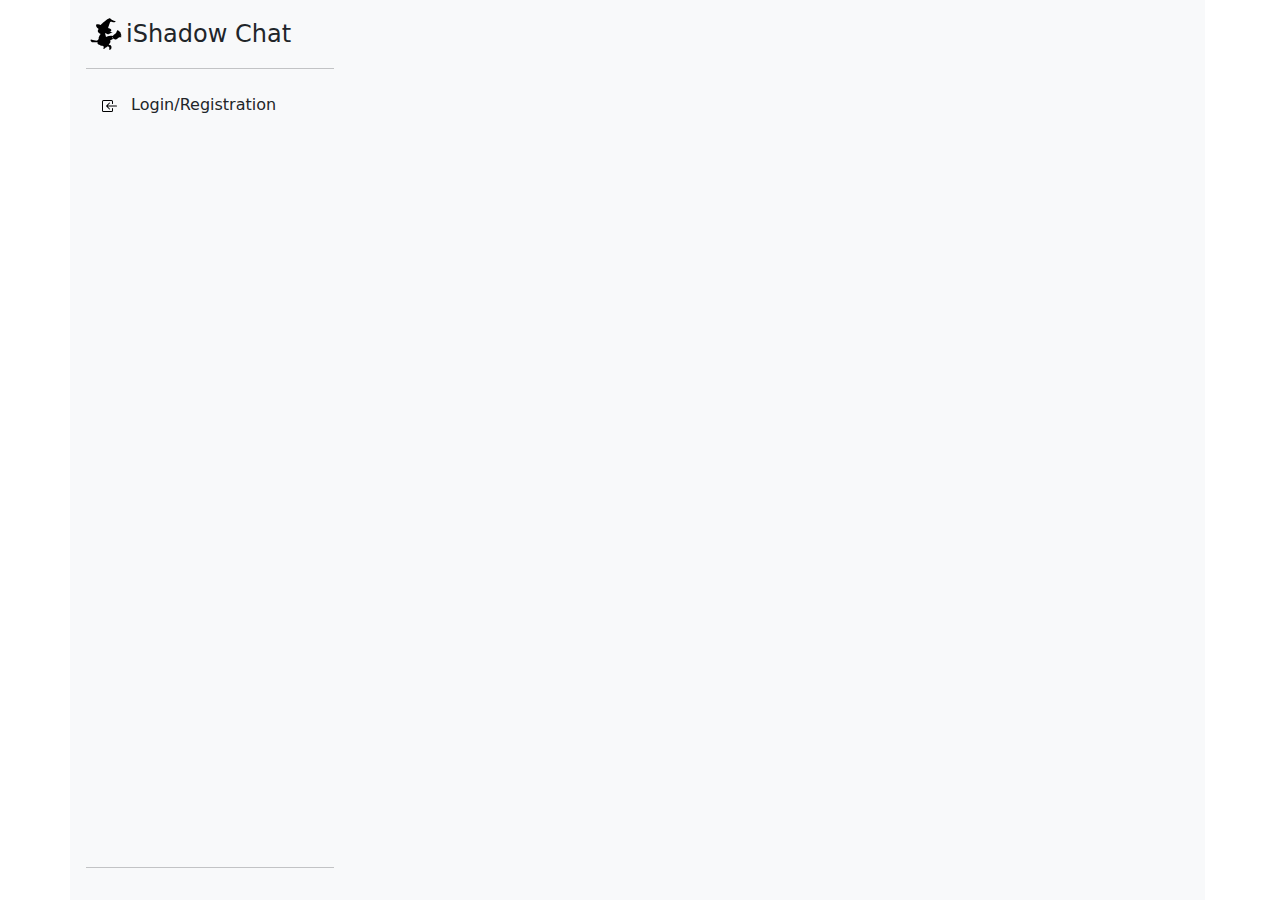
<file: index.html>
<!DOCTYPE html>
<html lang="en">
<head>
    <meta charset="UTF-8">
    <meta name="viewport" content="width=device-width, initial-scale=1">
    <meta name="description" content="">
    <title>Chat</title>
    <link rel="stylesheet" href="./css/bootstrap.css">
<!--    <link rel="canonical" href="https://getbootstrap.com/docs/5.1/examples/sidebars/">-->

</head>
<body>
  <div class="container overflow-hidden">
    <div class="row">
      <div class="col-3 d-flex flex-column flex-shrink-0 p-3 bg-light" id="sidebar" style="width: 280px; height: 100vh">
        <a href="index.html" class="d-flex align-items-center mb-3 mb-md-0 me-md-auto link-dark text-decoration-none">
          <img src="./img/cartoon-witch.svg" width="40" height="32">
          <span class="fs-4">iShadow Chat</span>
        </a>
        <hr>
        <ul class="nav nav-pills flex-column mb-auto">
          <li>
            <a href="./html/login.html" class="nav-link link-dark btn-login">
              <img class="bi me-2" src="./img/box-arrow-in-left.svg" width="16" height="16">
              Login/Registration
            </a>
          </li>
          <li>
            <a href="./html/profile.html" class="nav-link link-dark btn-profile">
              <img class="bi me-2" src="./img/person-square.svg" width="16" height="16">

            </a>
          </li>
          <li>
            <a href="./html/chats.html" class="nav-link link-dark btn-rooms">
              <img class="bi me-2" src="./img/grid.svg" width="16" height="16">
              Rooms
            </a>
          </li>
          <li>
            <a href="./html/users.html" class="nav-link link-dark btn-users">
              <img class="bi me-2" src="./img/person-circle.svg" width="16" height="16">
              Users
            </a>
          </li>
          <li>
            <a href="#Logout" class="nav-link link-dark btn-logout">
              <img class="bi me-2" src="./img/box-arrow-right.svg" width="16" height="16">
              Logout
            </a>
          </li>
        </ul>
        <hr>
      </div>
      <div class="col-md-9 d-flex flex-column flex-shrink-0 p-3 bg-light" id="body-chats" style="height: 100vh"></div>
    </div>
  </div>
  <script src="./js/bootstrap.bundle.js"></script>
  <script src="./js/sidebars.js"></script>
</body>
</html>
</file>
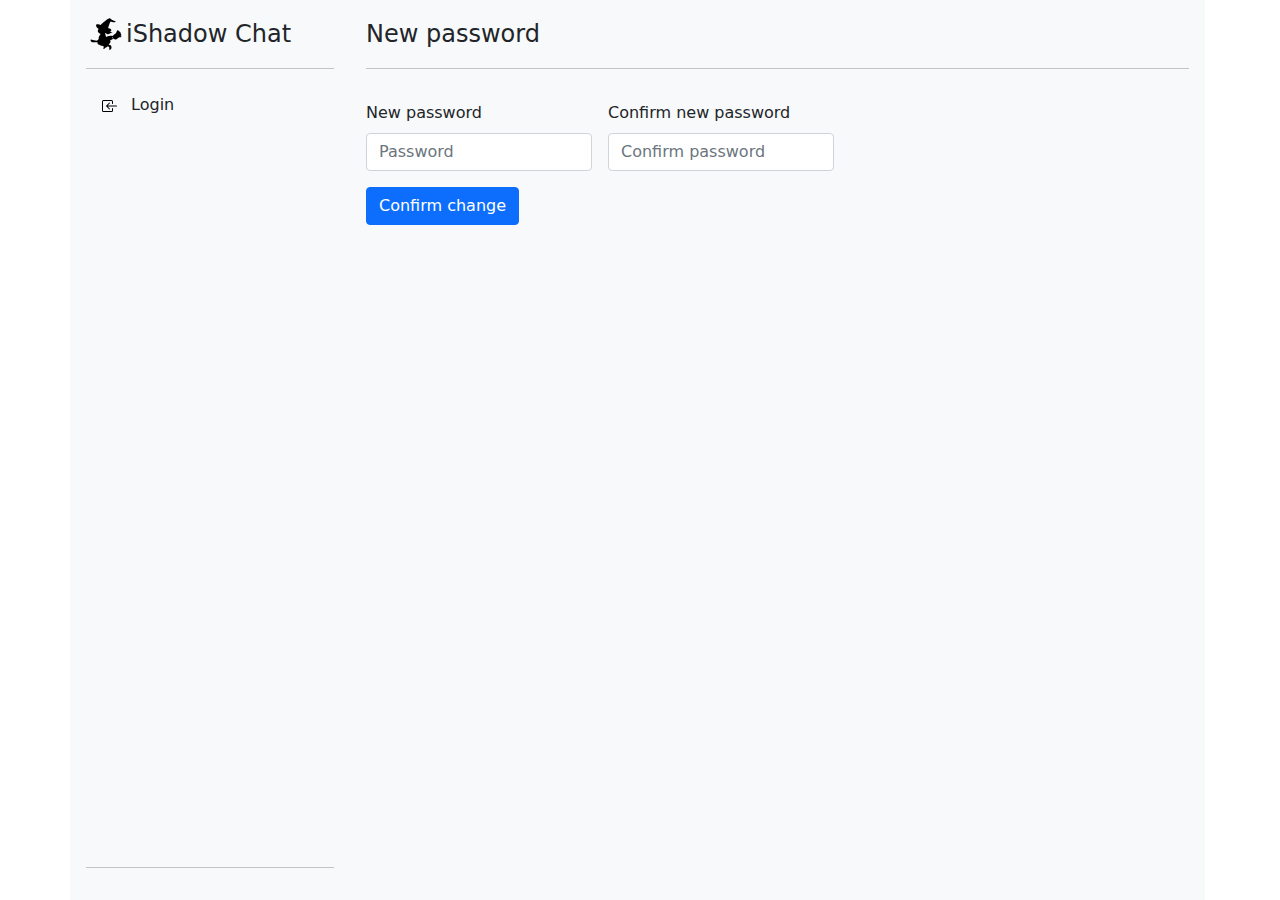
<file: html/change-password.html>
<!DOCTYPE html>
<html lang="en">
<head>
    <meta charset="UTF-8">
    <meta name="viewport" content="width=device-width, initial-scale=1">
    <meta name="description" content="">
    <title>Chat</title>
    <link rel="stylesheet" href="../css/bootstrap.css">
</head>
<body>
<div class="container">
    <div class="row">
        <div class="col-3 d-flex flex-column flex-shrink-0 p-3 bg-light" id="sidebar" style="width: 280px; height: 100vh">
            <a href="../index.html" class="d-flex align-items-center mb-3 mb-md-0 me-md-auto link-dark text-decoration-none">
                <img src="../img/cartoon-witch.svg" width="40" height="32">
                <span class="fs-4">iShadow Chat</span>
            </a>
            <hr>
            <ul class="nav nav-pills flex-column mb-auto">
                <li>
                    <a href="./login.html" class="nav-link link-dark btn-login">
                        <img class="bi me-2" src="../img/box-arrow-in-left.svg" width="16" height="16">
                        Login
                    </a>
                </li>
                <li>
                    <a href="./profile.html" class="nav-link link-dark btn-profile">
                        <img class="bi me-2" src="../img/person-square.svg" width="16" height="16">

                    </a>
                </li>
                <li>
                    <a href="./chats.html" class="nav-link link-dark btn-rooms">
                        <img class="bi me-2" src="../img/grid.svg" width="16" height="16">
                        Rooms
                    </a>
                </li>
                <li>
                    <a href="./users.html" class="nav-link link-dark btn-users">
                        <img class="bi me-2" src="../img/person-circle.svg" width="16" height="16">
                        Users
                    </a>
                </li>
                <li>
                    <a href="../index.html" class="nav-link link-dark btn-logout">
                        <img class="bi me-2" src="../img/box-arrow-right.svg" width="16" height="16">
                        Logout
                    </a>
                </li>
            </ul>
            <hr>
        </div>
        <div class="col-md-9 d-flex flex-column flex-shrink-0 p-3 bg-light" id="body-chats" style="height: 100vh">
            <span class="fs-4 align-items-center link-dark text-decoration-none">New password</span>
            <hr>
            <form class="row g-3">
                <div class="row g-3">
                    <div class="col-auto">
                        <label for="changePassword1Input" class="form-label">New password</label>
                        <input type="password" class="form-control" id="changePassword1Input" placeholder="Password">
                    </div>
                    <div class="col-auto">
                        <label for="changePassword2Input" class="form-label">Confirm new password</label>
                        <input type="password" class="form-control" id="changePassword2Input" placeholder="Confirm password">
                    </div>
                </div>
                <div class="mb-3">
                    <button type="button" class="btn btn-primary mb-3" id="btn-change-pass">Confirm change</button>
                </div>
            </form>
            <span class="text-danger text-decoration-none registration-errors"></span>
        </div>
    </div>
</div>
<script src="../js/bootstrap.bundle.js"></script>
<script src="../js/sidebars.js"></script>
<script src="../js/change-password.js"></script>
</body>
</html>
</file>
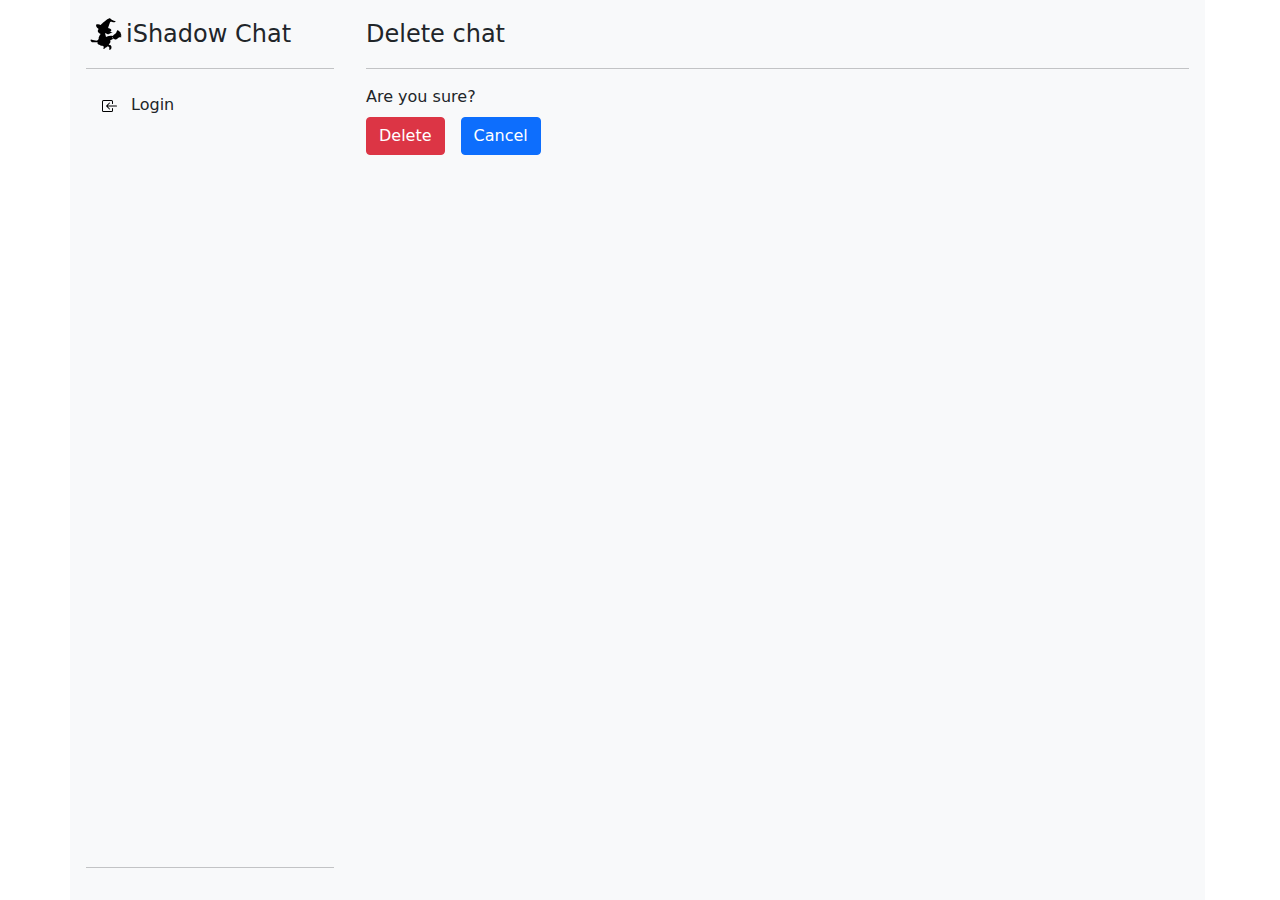
<file: html/chat-delete.html>
<!DOCTYPE html>
<html lang="en">
<head>
    <meta charset="UTF-8">
    <meta name="viewport" content="width=device-width, initial-scale=1">
    <meta name="description" content="">
    <title>Chat</title>
    <link rel="stylesheet" href="../css/bootstrap.css">
</head>
<body>
<div class="container">
    <div class="row">
        <div class="col-3 d-flex flex-column flex-shrink-0 p-3 bg-light" id="sidebar" style="width: 280px; height: 100vh">
            <a href="../index.html" class="d-flex align-items-center mb-3 mb-md-0 me-md-auto link-dark text-decoration-none">
                <img src="../img/cartoon-witch.svg" width="40" height="32">
                <span class="fs-4">iShadow Chat</span>
            </a>
            <hr>
            <ul class="nav nav-pills flex-column mb-auto">
                <li>
                    <a href="./login.html" class="nav-link link-dark btn-login">
                        <img class="bi me-2" src="../img/box-arrow-in-left.svg" width="16" height="16">
                        Login
                    </a>
                </li>
                <li>
                    <a href="./profile.html" class="nav-link link-dark btn-profile">
                        <img class="bi me-2" src="../img/person-square.svg" width="16" height="16">

                    </a>
                </li>
                <li>
                    <a href="./chats.html" class="nav-link link-dark btn-rooms">
                        <img class="bi me-2" src="../img/grid.svg" width="16" height="16">
                        Rooms
                    </a>
                </li>
                <li>
                    <a href="./users.html" class="nav-link link-dark btn-users">
                        <img class="bi me-2" src="../img/person-circle.svg" width="16" height="16">
                        Users
                    </a>
                </li>
                <li>
                    <a href="../index.html" class="nav-link link-dark btn-logout">
                        <img class="bi me-2" src="../img/box-arrow-right.svg" width="16" height="16">
                        Logout
                    </a>
                </li>
            </ul>
            <hr>
        </div>
        <div class="col-md-9 d-flex flex-column flex-shrink-0 p-3 bg-light" id="body-chats" style="height: 100vh">
            <span class="fs-4 align-items-center link-dark text-decoration-none">Delete chat</span>
            <hr>
            <div class="row g-3">
                <span class="align-items-center link-dark text-decoration-none">Are you sure?</span>
                <br>
                <br>
            </div>
            <div class="row g-3">
                <div class="col-auto">
                    <button type="button" class="btn btn-danger mb-3 btn-chat-delete">Delete</button>
                </div>
                <div class="col-auto">
                    <a href="./chats.html" class="btn btn-primary mb-3">Cancel</a>
                </div>
            </div>
            <span class="text-danger text-decoration-none update-errors"></span>
            <span class="text-success text-decoration-none update-done"></span>
        </div>
    </div>
</div>
<script src="../js/bootstrap.bundle.js"></script>
<script src="../js/sidebars.js"></script>
<script src="../js/chat-delete.js"></script>
</body>
</html>
</file>
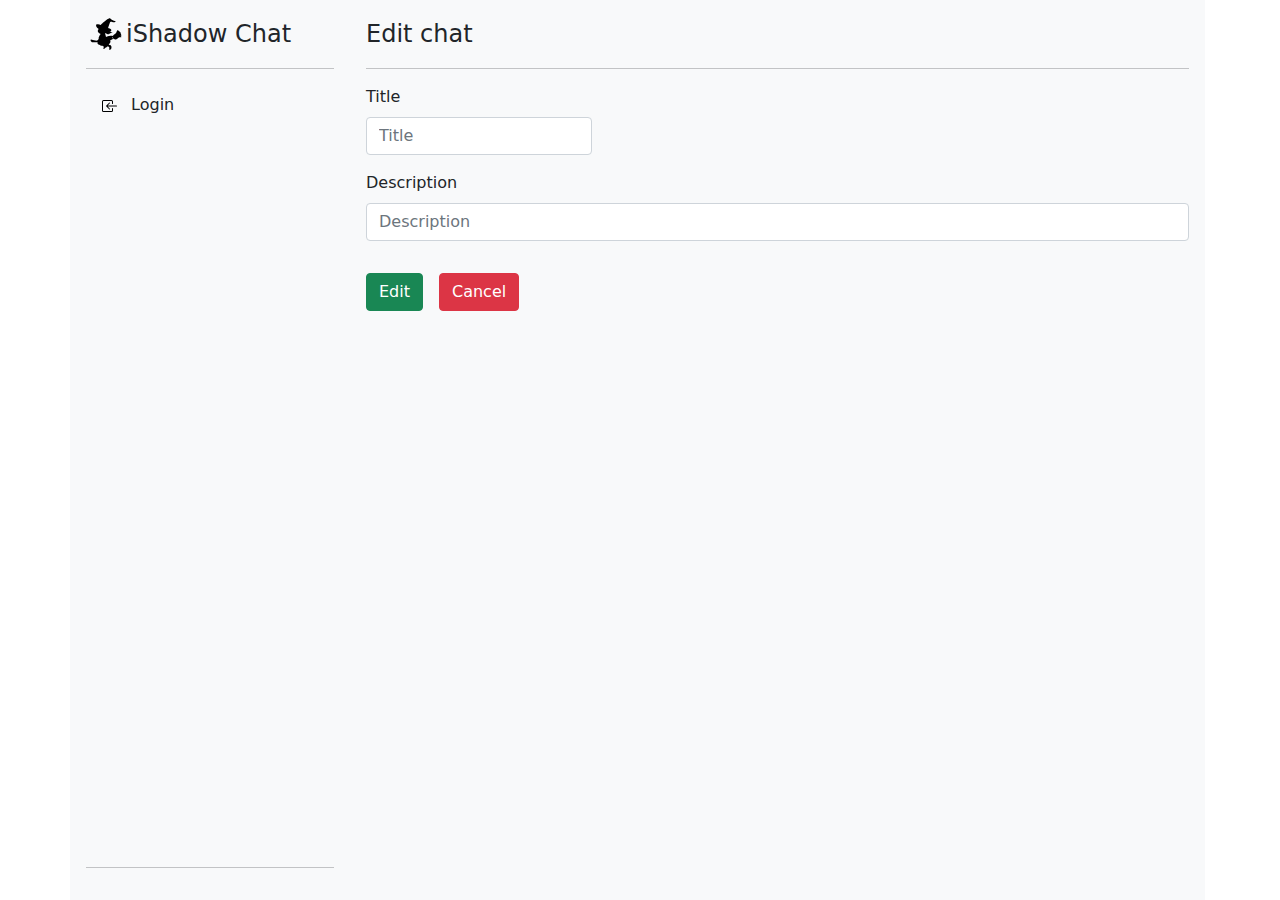
<file: html/chat-edit.html>
<!DOCTYPE html>
<html lang="en">
<head>
    <meta charset="UTF-8">
    <meta name="viewport" content="width=device-width, initial-scale=1">
    <meta name="description" content="">
    <title>Chat</title>
    <link rel="stylesheet" href="../css/bootstrap.css">
</head>
<body>
<div class="container">
    <div class="row">
        <div class="col-3 d-flex flex-column flex-shrink-0 p-3 bg-light" id="sidebar" style="width: 280px; height: 100vh">
            <a href="../index.html" class="d-flex align-items-center mb-3 mb-md-0 me-md-auto link-dark text-decoration-none">
                <img src="../img/cartoon-witch.svg" width="40" height="32">
                <span class="fs-4">iShadow Chat</span>
            </a>
            <hr>
            <ul class="nav nav-pills flex-column mb-auto">
                <li>
                    <a href="./login.html" class="nav-link link-dark btn-login">
                        <img class="bi me-2" src="../img/box-arrow-in-left.svg" width="16" height="16">
                        Login
                    </a>
                </li>
                <li>
                    <a href="./profile.html" class="nav-link link-dark btn-profile">
                        <img class="bi me-2" src="../img/person-square.svg" width="16" height="16">

                    </a>
                </li>
                <li>
                    <a href="./chats.html" class="nav-link link-dark btn-rooms">
                        <img class="bi me-2" src="../img/grid.svg" width="16" height="16">
                        Rooms
                    </a>
                </li>
                <li>
                    <a href="./users.html" class="nav-link link-dark btn-users">
                        <img class="bi me-2" src="../img/person-circle.svg" width="16" height="16">
                        Users
                    </a>
                </li>
                <li>
                    <a href="../index.html" class="nav-link link-dark btn-logout">
                        <img class="bi me-2" src="../img/box-arrow-right.svg" width="16" height="16">
                        Logout
                    </a>
                </li>
            </ul>
            <hr>
        </div>
        <div class="col-md-9 d-flex flex-column flex-shrink-0 p-3 bg-light" id="body-chats" style="height: 100vh">
            <span class="fs-4 align-items-center link-dark text-decoration-none">Edit chat</span>
            <hr>
            <form class="row g-3">
                <div class="col-auto">
                    <label for="titleEditInput" class="form-label">Title</label>
                    <input type="text" class="form-control" id="titleEditInput" placeholder="Title">
                </div>
                <div class="mb-3">
                    <label for="descriptionEditInput" class="form-label">Description</label>
                    <input type="text" class="form-control" id="descriptionEditInput" placeholder="Description">
                </div>
                <div class="col-auto">
                    <button type="button" class="btn btn-success mb-3 btn-chat-edit">Edit</button>
                </div>
                <div class="col-auto">
                    <a href="./chats.html" class="btn btn-danger mb-3">Cancel</a>
                </div>
            </form>
            <span class="text-danger text-decoration-none update-errors"></span>
            <span class="text-success text-decoration-none update-done"></span>
        </div>
    </div>
</div>
<script src="../js/bootstrap.bundle.js"></script>
<script src="../js/sidebars.js"></script>
<script src="../js/chat-edit.js"></script>
</body>
</html>
</file>
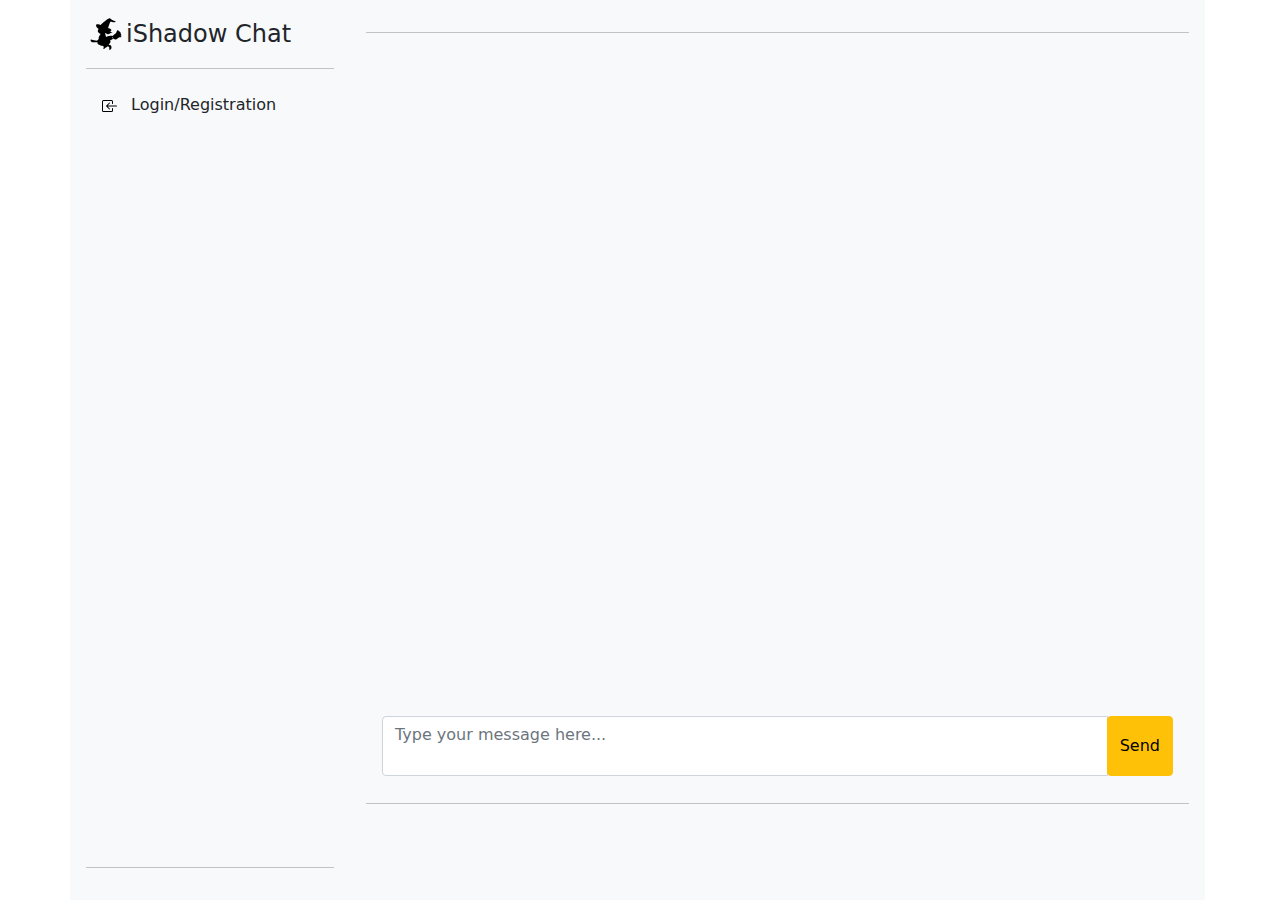
<file: html/chat.html>
<!DOCTYPE html>
<html lang="en">
<head>
    <meta charset="UTF-8">
    <meta name="viewport" content="width=device-width, initial-scale=1">
    <meta name="description" content="">
    <title>Chat</title>
    <link rel="stylesheet" href="../css/bootstrap.css">
    <link rel="stylesheet" href="../css/rooms-new.css">
    <!--    <link rel="canonical" href="https://getbootstrap.com/docs/5.1/examples/sidebars/">-->

</head>
<body>
<div class="container overflow-hidden">
    <div class="row">
        <div class="col-3 d-flex flex-column flex-shrink-0 p-3 bg-light" id="sidebar" style="width: 280px; height: 100vh">
            <a href="../index.html" class="d-flex align-items-center mb-3 mb-md-0 me-md-auto link-dark text-decoration-none">
                <img src="../img/cartoon-witch.svg" width="40" height="32">
                <span class="fs-4">iShadow Chat</span>
            </a>
            <hr>
            <ul class="nav nav-pills flex-column mb-auto">
                <li>
                    <a href="./login.html" class="nav-link link-dark btn-login">
                        <img class="bi me-2" src="../img/box-arrow-in-left.svg" width="16" height="16">
                        Login/Registration
                    </a>
                </li>
                <li>
                    <a href="./profile.html" class="nav-link link-dark btn-profile">
                        <img class="bi me-2" src="../img/person-square.svg" width="16" height="16">

                    </a>
                </li>
                <li>
                    <a href="./chats.html" class="nav-link link-dark btn-rooms">
                        <img class="bi me-2" src="../img/grid.svg" width="16" height="16">
                        Rooms
                    </a>
                </li>
                <li>
                    <a href="./users.html" class="nav-link link-dark btn-users">
                        <img class="bi me-2" src="../img/person-circle.svg" width="16" height="16">
                        Users
                    </a>
                </li>
                <li>
                    <a href="../index.html" class="nav-link link-dark btn-logout">
                        <img class="bi me-2" src="../img/box-arrow-right.svg" width="16" height="16">
                        Logout
                    </a>
                </li>
            </ul>
            <hr>
        </div>
        <div class="col-md-9 d-flex flex-column flex-shrink-0 p-3 bg-light" id="body-chats" style="height: 100vh">
            <span class="fs-4 align-items-center link-dark text-decoration-none" id="titleChatRoom"></span>
            <hr>
            <div class="chat-container" style="height:85%">
                <ul class="chat-box chatContainerScroll" id="chat-log" style="height:90%">
                </ul>
                <div class="box-footer">
                    <form action="#" method="post">
                        <div class="input-group">
<!--                            <input type="text" name="message" placeholder="Type Message ..." class="form-control" id="chat-message-input">-->
                            <textarea class="form-control" rows="3" placeholder="Type your message here..." id="chat-message-input"></textarea>
                            <span class="input-group-btn">
                                <button type="button" class="btn btn-warning btn-flat" id="chat-message-submit">Send</button>
                            </span>
                        </div>
                    </form>
                </div>
            </div>
            <hr>
        </div>
    </div>
</div>
<script src="../js/bootstrap.bundle.js"></script>
<script src="../js/sidebars.js"></script>
<script src="../js/chat.js"></script>
<script src="../js/room.js"></script>
</body>
</html>
</file>
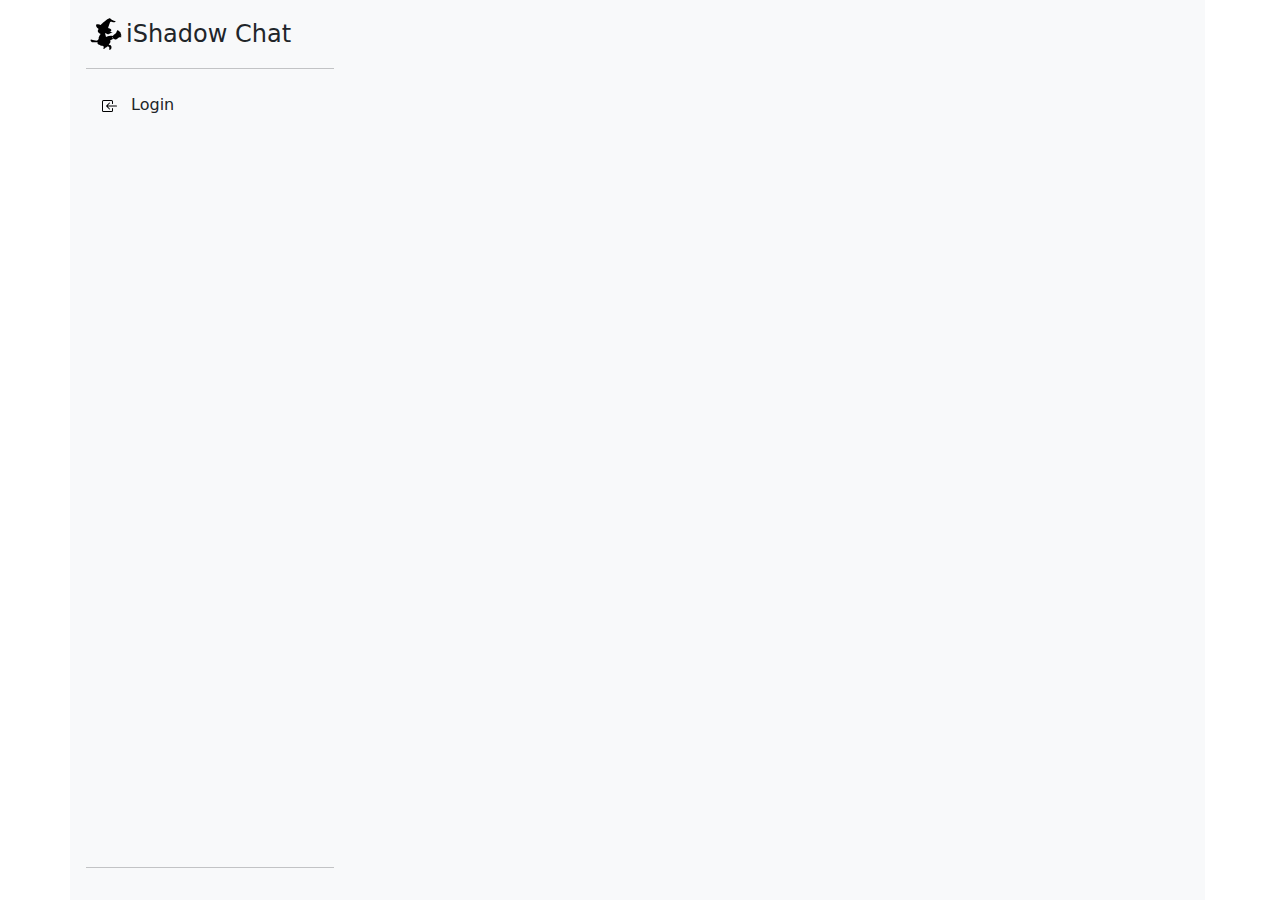
<file: html/chats.html>
<!DOCTYPE html>
<html lang="en">
<head>
    <meta charset="UTF-8">
    <meta name="viewport" content="width=device-width, initial-scale=1">
    <meta name="description" content="">
    <title>Chat</title>
    <link rel="stylesheet" href="../css/bootstrap.css">
</head>
<body>
<div class="container">
    <div class="row">
        <div class="col-3 d-flex flex-column flex-shrink-0 p-3 bg-light" id="sidebar" style="width: 280px; height: 100vh">
            <a href="../index.html" class="d-flex align-items-center mb-3 mb-md-0 me-md-auto link-dark text-decoration-none">
                <img src="../img/cartoon-witch.svg" width="40" height="32">
                <span class="fs-4">iShadow Chat</span>
            </a>
            <hr>
            <ul class="nav nav-pills flex-column mb-auto">
                <li>
                    <a href="./login.html" class="nav-link link-dark btn-login">
                        <img class="bi me-2" src="../img/box-arrow-in-left.svg" width="16" height="16">
                        Login
                    </a>
                </li>
                <li>
                    <a href="./profile.html" class="nav-link link-dark btn-profile">
                        <img class="bi me-2" src="../img/person-square.svg" width="16" height="16">

                    </a>
                </li>
                <li>
                    <a href="./chats.html" class="nav-link link-dark btn-rooms">
                        <img class="bi me-2" src="../img/grid.svg" width="16" height="16">
                        Rooms
                    </a>
                </li>
                <li>
                    <a href="./users.html" class="nav-link link-dark btn-users">
                        <img class="bi me-2" src="../img/person-circle.svg" width="16" height="16">
                        Users
                    </a>
                </li>
                <li>
                    <a href="../index.html" class="nav-link link-dark btn-logout">
                        <img class="bi me-2" src="../img/box-arrow-right.svg" width="16" height="16">
                        Logout
                    </a>
                </li>
            </ul>
            <hr>
        </div>
        <div class="col-md-9 d-flex flex-column flex-shrink-0 p-3 bg-light" id="body-chats" style="height: 100vh;">
        </div>
    </div>
</div>
<script src="../js/bootstrap.bundle.js"></script>
<script src="../js/sidebars.js"></script>
<script src="../js/chats.js"></script>
</body>
</html>
</file>
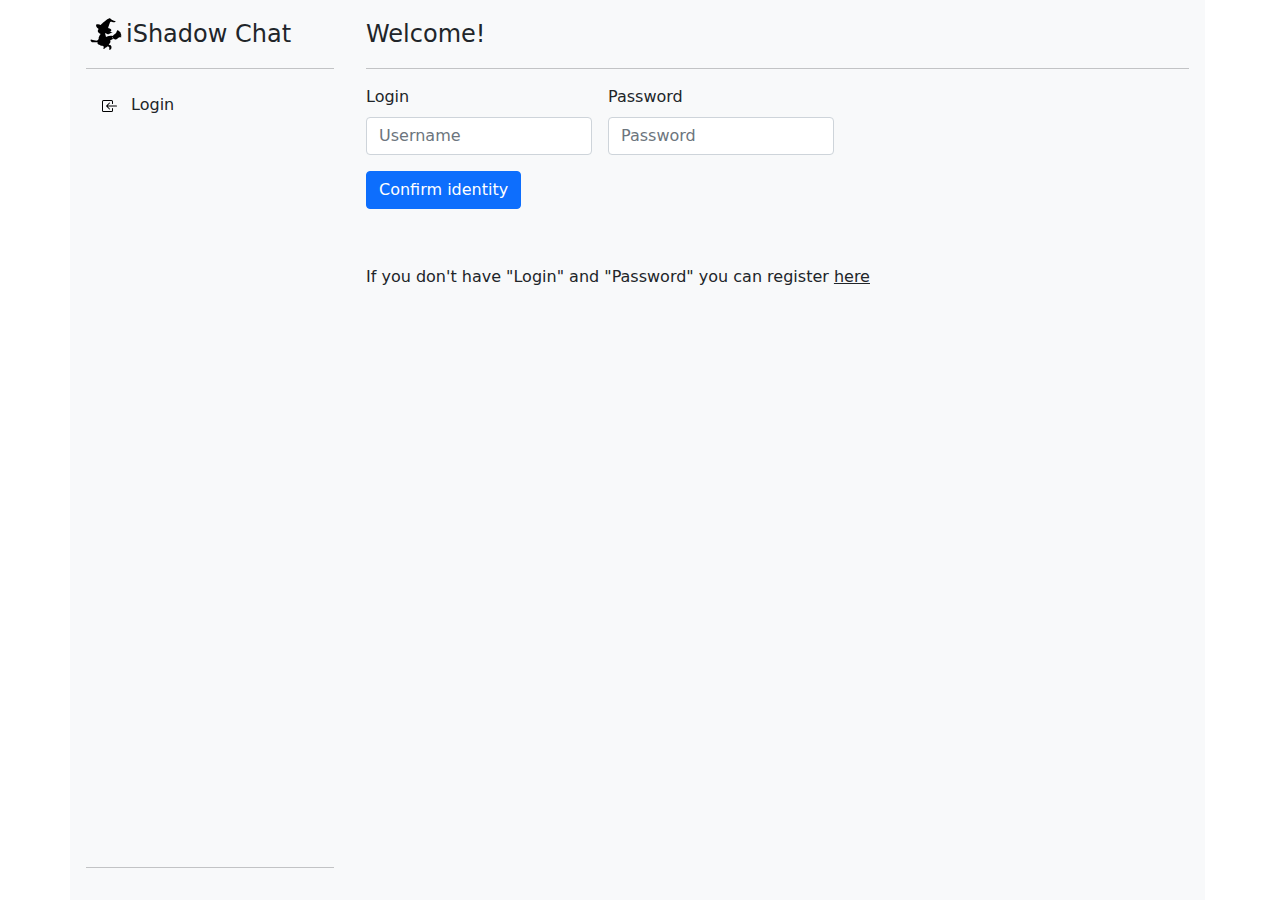
<file: html/login.html>
<!DOCTYPE html>
<html lang="en">
<head>
    <meta charset="UTF-8">
    <meta name="viewport" content="width=device-width, initial-scale=1">
    <meta name="description" content="">
    <title>Chat</title>
    <link rel="stylesheet" href="../css/bootstrap.css">
</head>
<body>
<div class="container">
    <div class="row">
        <div class="col-3 d-flex flex-column flex-shrink-0 p-3 bg-light" id="sidebar" style="width: 280px; height: 100vh">
            <a href="../index.html" class="d-flex align-items-center mb-3 mb-md-0 me-md-auto link-dark text-decoration-none">
                <img src="../img/cartoon-witch.svg" width="40" height="32">
                <span class="fs-4">iShadow Chat</span>
            </a>
            <hr>
            <ul class="nav nav-pills flex-column mb-auto">
                <li>
                    <a href="#Login" class="nav-link link-dark btn-login">
                        <img class="bi me-2" src="../img/box-arrow-in-left.svg" width="16" height="16">
                        Login
                    </a>
                </li>
                <li>
                    <a href="./profile.html" class="nav-link link-dark btn-profile">
                        <img class="bi me-2" src="../img/person-square.svg" width="16" height="16">

                    </a>
                </li>
                <li>
                    <a href="./chats.html" class="nav-link link-dark btn-rooms">
                        <img class="bi me-2" src="../img/grid.svg" width="16" height="16">
                        Rooms
                    </a>
                </li>
                <li>
                    <a href="./users.html" class="nav-link link-dark btn-users">
                        <img class="bi me-2" src="../img/person-circle.svg" width="16" height="16">
                        Users
                    </a>
                </li>
                <li>
                    <a href="../index.html" class="nav-link link-dark btn-logout">
                        <img class="bi me-2" src="../img/box-arrow-right.svg" width="16" height="16">
                        Logout
                    </a>
                </li>
            </ul>
            <hr>
        </div>
        <div class="col-md-9 d-flex flex-column flex-shrink-0 p-3 bg-light" id="body-chats" style="height: 100vh">
            <span class="fs-4 align-items-center link-dark text-decoration-none">Welcome!</span>
            <hr>
            <form class="row g-3">
                <div class="col-auto">
                    <label for="loginLoginInput" class="form-label">Login</label>
                    <input type="text" class="form-control" id="loginLoginInput" placeholder="Username">
                </div>
                <div class="col-auto">
                    <label for="loginPasswordInput" class="form-label">Password</label>
                    <input type="password" class="form-control" id="loginPasswordInput" placeholder="Password">
                </div>
                <div class="mb-3">
                    <button type="button" class="btn btn-primary mb-3" id="submit-login">Confirm identity</button>
                </div>
            </form>
            <span class="text-danger text-decoration-none login-errors"></span>
            <br>
            <div>If you don't have "Login" and "Password" you can register <a href="./registration.html" class="link-dark btn-register">here</a></div>
        </div>
    </div>
</div>
<script src="../js/bootstrap.bundle.js"></script>
<script src="../js/sidebars.js"></script>
<script src="../js/login.js"></script>
</body>
</html>
</file>
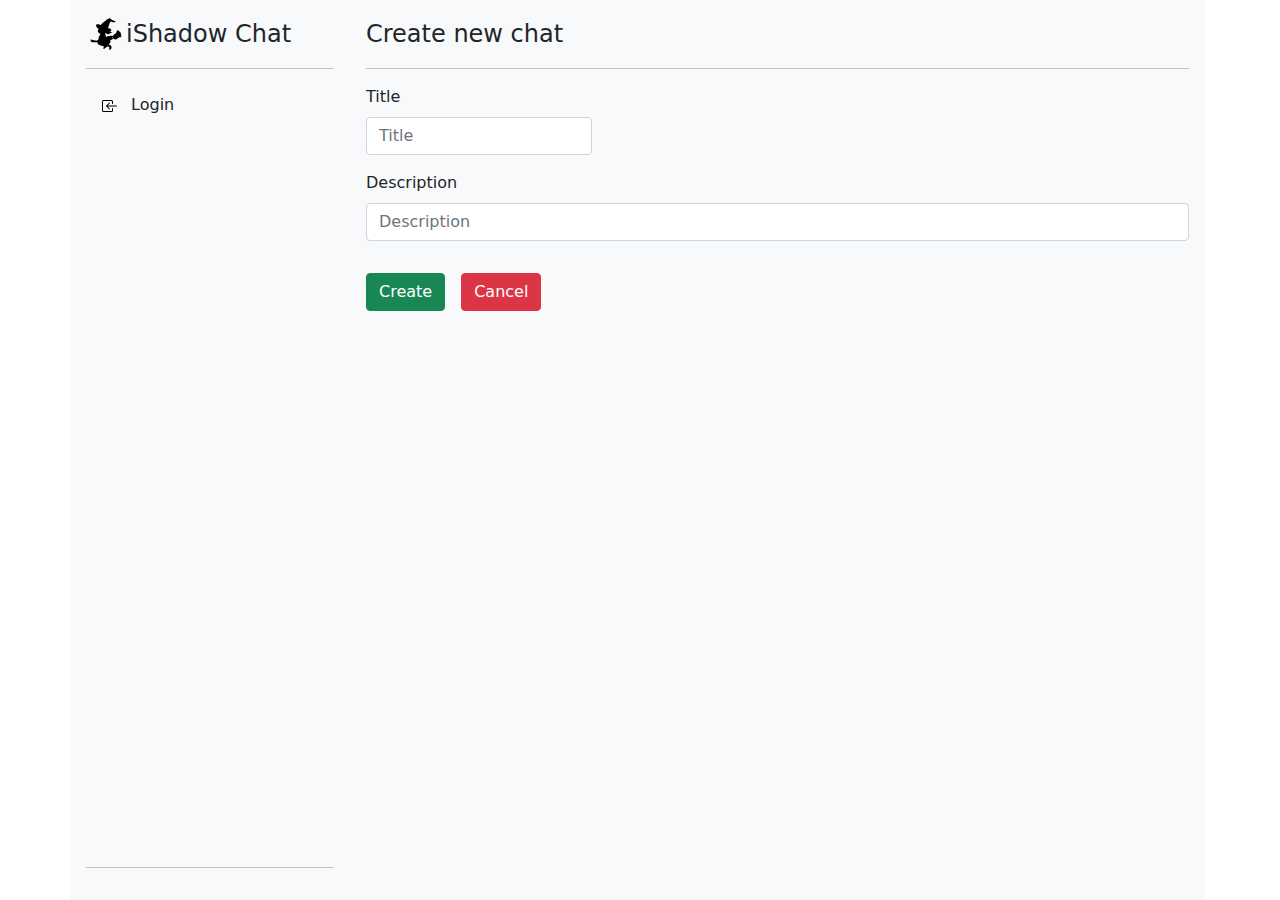
<file: html/new-chat.html>
<!DOCTYPE html>
<html lang="en">
<head>
    <meta charset="UTF-8">
    <meta name="viewport" content="width=device-width, initial-scale=1">
    <meta name="description" content="">
    <title>Chat</title>
    <link rel="stylesheet" href="../css/bootstrap.css">
</head>
<body>
<div class="container">
    <div class="row">
        <div class="col-3 d-flex flex-column flex-shrink-0 p-3 bg-light" id="sidebar" style="width: 280px; height: 100vh">
            <a href="../index.html" class="d-flex align-items-center mb-3 mb-md-0 me-md-auto link-dark text-decoration-none">
                <img src="../img/cartoon-witch.svg" width="40" height="32">
                <span class="fs-4">iShadow Chat</span>
            </a>
            <hr>
            <ul class="nav nav-pills flex-column mb-auto">
                <li>
                    <a href="./login.html" class="nav-link link-dark btn-login">
                        <img class="bi me-2" src="../img/box-arrow-in-left.svg" width="16" height="16">
                        Login
                    </a>
                </li>
                <li>
                    <a href="./profile.html" class="nav-link link-dark btn-profile">
                        <img class="bi me-2" src="../img/person-square.svg" width="16" height="16">

                    </a>
                </li>
                <li>
                    <a href="./chats.html" class="nav-link link-dark btn-rooms">
                        <img class="bi me-2" src="../img/grid.svg" width="16" height="16">
                        Rooms
                    </a>
                </li>
                <li>
                    <a href="./users.html" class="nav-link link-dark btn-users">
                        <img class="bi me-2" src="../img/person-circle.svg" width="16" height="16">
                        Users
                    </a>
                </li>
                <li>
                    <a href="../index.html" class="nav-link link-dark btn-logout">
                        <img class="bi me-2" src="../img/box-arrow-right.svg" width="16" height="16">
                        Logout
                    </a>
                </li>
            </ul>
            <hr>
        </div>
        <div class="col-md-9 d-flex flex-column flex-shrink-0 p-3 bg-light" id="body-chats" style="height: 100vh">
            <span class="fs-4 align-items-center link-dark text-decoration-none">Create new chat</span>
            <hr>
            <form class="row g-3">
                <div class="col-auto">
                    <label for="titleInput" class="form-label">Title</label>
                    <input type="text" class="form-control" id="titleInput" placeholder="Title">
                </div>
                <div class="mb-3">
                    <label for="descriptionInput" class="form-label">Description</label>
                    <input type="text" class="form-control" id="descriptionInput" placeholder="Description">
                </div>
                <div class="col-auto">
                    <button type="button" class="btn btn-success mb-3 submit-newChat">Create</button>
                </div>
                <div class="col-auto">
                    <a href="./chats.html" class="btn btn-danger mb-3">Cancel</a>
                </div>
            </form>
            <span class="text-danger text-decoration-none update-errors"></span>
            <span class="text-success text-decoration-none update-done"></span>
        </div>
    </div>
</div>
<script src="../js/bootstrap.bundle.js"></script>
<script src="../js/sidebars.js"></script>
<script src="../js/new-chat.js"></script>
</body>
</html>
</file>
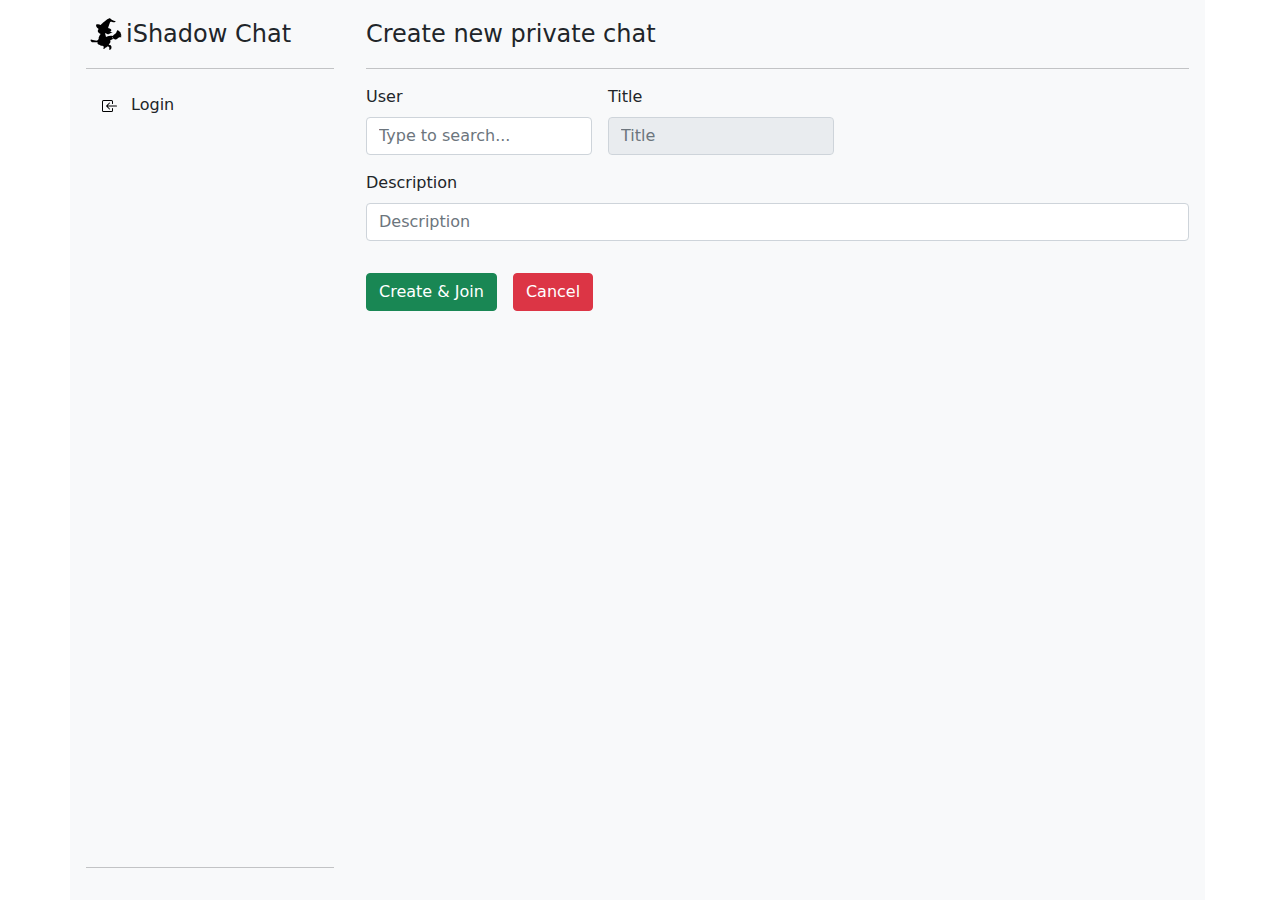
<file: html/new-privateChat.html>
<!DOCTYPE html>
<html lang="en">
<head>
    <meta charset="UTF-8">
    <meta name="viewport" content="width=device-width, initial-scale=1">
    <meta name="description" content="">
    <title>Chat</title>
    <link rel="stylesheet" href="../css/bootstrap.css">
</head>
<body>
<div class="container">
    <div class="row">
        <div class="col-3 d-flex flex-column flex-shrink-0 p-3 bg-light" id="sidebar" style="width: 280px; height: 100vh">
            <a href="../index.html" class="d-flex align-items-center mb-3 mb-md-0 me-md-auto link-dark text-decoration-none">
                <img src="../img/cartoon-witch.svg" width="40" height="32">
                <span class="fs-4">iShadow Chat</span>
            </a>
            <hr>
            <ul class="nav nav-pills flex-column mb-auto">
                <li>
                    <a href="./login.html" class="nav-link link-dark btn-login">
                        <img class="bi me-2" src="../img/box-arrow-in-left.svg" width="16" height="16">
                        Login
                    </a>
                </li>
                <li>
                    <a href="./profile.html" class="nav-link link-dark btn-profile">
                        <img class="bi me-2" src="../img/person-square.svg" width="16" height="16">

                    </a>
                </li>
                <li>
                    <a href="./chats.html" class="nav-link link-dark btn-rooms">
                        <img class="bi me-2" src="../img/grid.svg" width="16" height="16">
                        Rooms
                    </a>
                </li>
                <li>
                    <a href="./users.html" class="nav-link link-dark btn-users">
                        <img class="bi me-2" src="../img/person-circle.svg" width="16" height="16">
                        Users
                    </a>
                </li>
                <li>
                    <a href="../index.html" class="nav-link link-dark btn-logout">
                        <img class="bi me-2" src="../img/box-arrow-right.svg" width="16" height="16">
                        Logout
                    </a>
                </li>
            </ul>
            <hr>
        </div>
        <div class="col-md-9 d-flex flex-column flex-shrink-0 p-3 bg-light" id="body-chats" style="height: 100vh">
            <span class="fs-4 align-items-center link-dark text-decoration-none">Create new private chat</span>
            <hr>
            <form class="row g-3">
                <div class="col-auto">
                    <label for="UserList" class="form-label">User</label>
                    <input class="form-control" list="UserlistOptions" id="UserList" placeholder="Type to search...">
                    <datalist id="UserlistOptions">
                    </datalist>
                </div>
                <div class="col-auto">
                    <label for="titleInput" class="form-label">Title</label>
                    <input type="text" readonly class="form-control" id="titleInput" placeholder="Title">
                </div>
                <div class="mb-3">
                    <label for="descriptionInput" class="form-label">Description</label>
                    <input type="text" class="form-control" id="descriptionInput" placeholder="Description">
                </div>
                <div class="col-auto">
                    <button type="button" class="btn btn-success mb-3 submit-new-privateChat">Create & Join</button>
                </div>
                <div class="col-auto">
                    <a href="./profile.html" class="btn btn-danger mb-3">Cancel</a>
                </div>
            </form>
            <span class="text-danger text-decoration-none update-errors"></span>
            <span class="text-success text-decoration-none update-done"></span>
        </div>
    </div>
</div>
<script src="../js/bootstrap.bundle.js"></script>
<script src="../js/sidebars.js"></script>
<script src="../js/new-privateChat.js"></script>
</body>
</html>
</file>
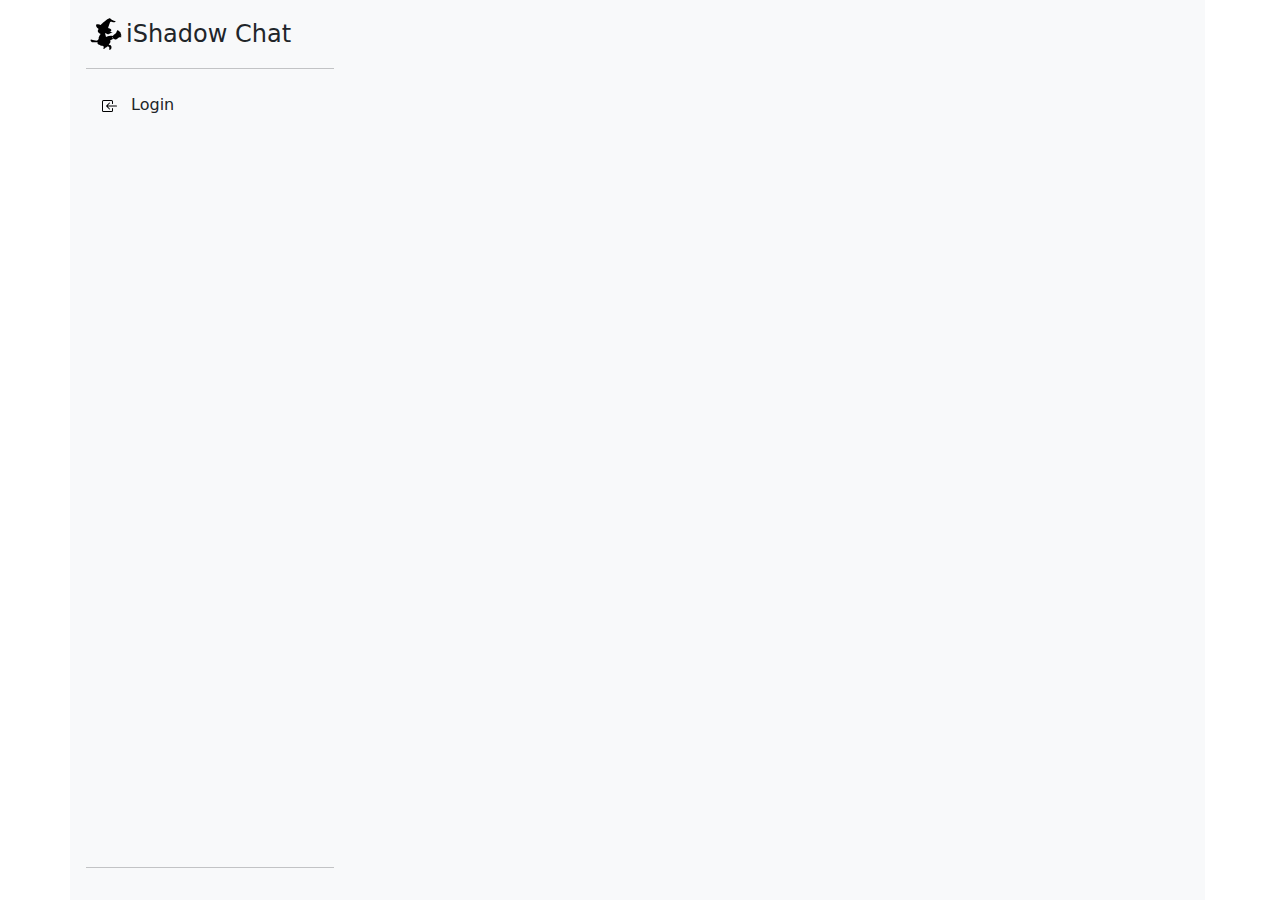
<file: html/private-messages.html>
<!DOCTYPE html>
<html lang="en">
<head>
    <meta charset="UTF-8">
    <meta name="viewport" content="width=device-width, initial-scale=1">
    <meta name="description" content="">
    <title>Chat</title>
    <link rel="stylesheet" href="../css/bootstrap.css">
</head>
<body>
<div class="container">
    <div class="row">
        <div class="col-3 d-flex flex-column flex-shrink-0 p-3 bg-light" id="sidebar" style="width: 280px; height: 100vh">
            <a href="../index.html" class="d-flex align-items-center mb-3 mb-md-0 me-md-auto link-dark text-decoration-none">
                <img src="../img/cartoon-witch.svg" width="40" height="32">
                <span class="fs-4">iShadow Chat</span>
            </a>
            <hr>
            <ul class="nav nav-pills flex-column mb-auto">
                <li>
                    <a href="./login.html" class="nav-link link-dark btn-login">
                        <img class="bi me-2" src="../img/box-arrow-in-left.svg" width="16" height="16">
                        Login
                    </a>
                </li>
                <li>
                    <a href="./profile.html" class="nav-link link-dark btn-profile">
                        <img class="bi me-2" src="../img/person-square.svg" width="16" height="16">

                    </a>
                </li>
                <li>
                    <a href="./chats.html" class="nav-link link-dark btn-rooms">
                        <img class="bi me-2" src="../img/grid.svg" width="16" height="16">
                        Rooms
                    </a>
                </li>
                <li>
                    <a href="./users.html" class="nav-link link-dark btn-users">
                        <img class="bi me-2" src="../img/person-circle.svg" width="16" height="16">
                        Users
                    </a>
                </li>
                <li>
                    <a href="../index.html" class="nav-link link-dark btn-logout">
                        <img class="bi me-2" src="../img/box-arrow-right.svg" width="16" height="16">
                        Logout
                    </a>
                </li>
            </ul>
            <hr>
        </div>
        <div class="col-md-9 d-flex flex-column flex-shrink-0 p-3 bg-light" id="body-chats" style="height: 100vh;">
        </div>
    </div>
</div>
<script src="../js/bootstrap.bundle.js"></script>
<script src="../js/sidebars.js"></script>
<script src="../js/private-messages.js"></script>
</body>
</html>
</file>
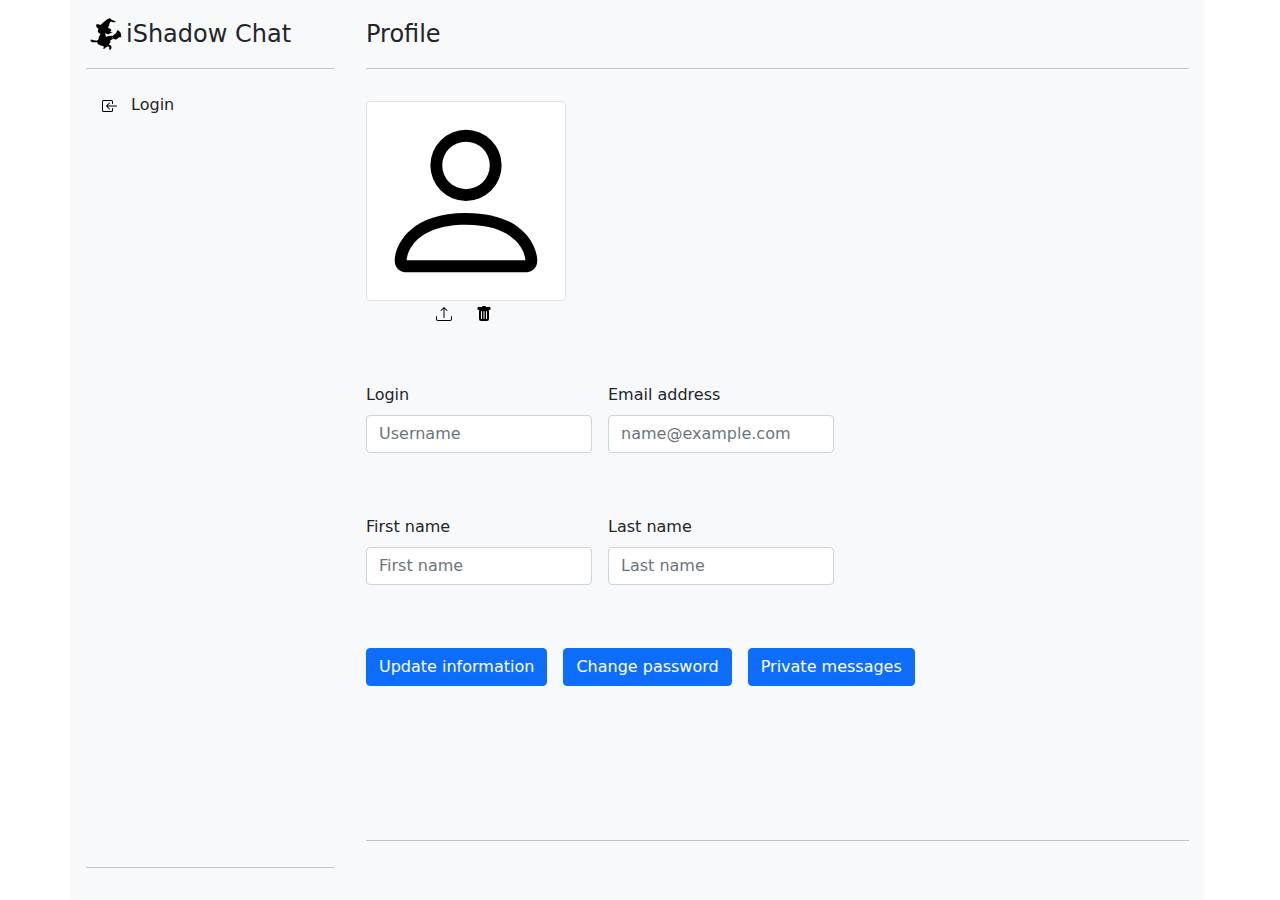
<file: html/profile.html>
<!DOCTYPE html>
<html lang="en">
<head>
    <meta charset="UTF-8">
    <meta name="viewport" content="width=device-width, initial-scale=1">
    <meta name="description" content="">
    <title>Chat</title>
    <link rel="stylesheet" href="../css/bootstrap.css">
</head>
<body>
    <div class="container">
        <div class="row">
            <div class="col-3 d-flex flex-column flex-shrink-0 p-3 bg-light" id="sidebar" style="width: 280px; height: 100vh">
                <a href="../index.html" class="d-flex align-items-center mb-3 mb-md-0 me-md-auto link-dark text-decoration-none">
                    <img src="../img/cartoon-witch.svg" width="40" height="32" alt="logo">
                    <span class="fs-4">iShadow Chat</span>
                </a>
                <hr>
                <ul class="nav nav-pills flex-column mb-auto">
                    <li>
                        <a href="./login.html" class="nav-link link-dark btn-login">
                            <img class="bi me-2" src="../img/box-arrow-in-left.svg" width="16" height="16" alt="login">
                            Login
                        </a>
                    </li>
                    <li>
                        <a href="#Profile" class="nav-link link-dark btn-profile">
                            <img class="bi me-2" src="../img/person-square.svg" width="16" height="16" alt="profile">

                        </a>
                    </li>
                    <li>
                        <a href="./chats.html" class="nav-link link-dark btn-rooms">
                            <img class="bi me-2" src="../img/grid.svg" width="16" height="16" alt="rooms">
                            Rooms
                        </a>
                    </li>
                    <li>
                        <a href="./users.html" class="nav-link link-dark btn-users">
                            <img class="bi me-2" src="../img/person-circle.svg" width="16" height="16" alt="users">
                            Users
                        </a>
                    </li>
                    <li>
                        <a href="../index.html" class="nav-link link-dark btn-logout">
                            <img class="bi me-2" src="../img/box-arrow-right.svg" width="16" height="16" alt="logout">
                            Logout
                        </a>
                    </li>
                </ul>
                <hr>
            </div>
            <div class="col-md-9 d-flex flex-column flex-shrink-0 p-3 bg-light align-items-between" id="body-chats" style="height: 100vh">
                <span class="fs-4 align-items-center link-dark text-decoration-none">Profile</span>
                <hr>
                <div class="row g-3" style = "height: 87%;">
                    <div class="row g-3">
                        <div class="col-4" style = "width: 220px; height: 220px;">
                            <div class="row">
                                <div class="col-auto">
                                    <img src="../img/person.svg" class="rounded float-center img-thumbnail" id = "avatar-image" alt="avatar" style = "width: 200px; height: 200px;">
                                </div>
                            </div>
                            <div class="row g-3 justify-content-center">
                                <a href="#upload" class="col-auto" id="upload-photo">
                                    <img class="bi me-2" src="../img/upload.svg"  width="16" height="16" alt="upload">
                                </a>
                                <a href="#delete" class="col-auto" id="delete-photo">
                                    <img class="bi me-2" src="../img/trash-fill.svg"  width="16" height="16" alt="delete">
                                </a>
                            </div>
                        </div>
                    </div>
                    <div class="row g-3" id="group-upload">
                        <div class="input-group">
                            <input type="file" class="form-control" id="inputUploadFile" aria-describedby="inputGroupFileAddon04" aria-label="Upload">
                            <button class="btn btn-outline-secondary" type="button" id="submitFileUpload">Upload</button>
                        </div>
                    </div>
                    <div class="row g-3">
                        <div class="col-auto">
                            <label for="updLoginInput" class="form-label">Login</label>
                            <input type="text" class="form-control" id="updLoginInput" placeholder="Username">
                        </div>
                        <div class="col-auto">
                            <label for="updEmailInput" class="form-label">Email address</label>
                            <input type="email" class="form-control" id="updEmailInput" placeholder="name@example.com">
                        </div>
                    </div>
                    <div class="row g-3">
                        <div class="col-auto">
                            <label for="updFNInput" class="form-label">First name</label>
                            <input type="text" class="form-control" id="updFNInput" placeholder="First name">
                        </div>
                        <div class="col-auto">
                            <label for="updLNInput" class="form-label">Last name</label>
                            <input type="text" class="form-control" id="updLNInput" placeholder="Last name">
                        </div>
                    </div>
                    <div class="row g-3">
                        <div class="col-auto">
                            <button type="button" class="btn btn-primary mb-3 submit-update-user">Update information</button>
                        </div>
                        <div class="col-auto">
                            <a href="./change-password.html" class="btn btn-primary mb-3">Change password</a>
                        </div>
                        <div class="col-auto">
                            <a href="./private-messages.html" class="btn btn-primary mb-3">Private messages</a>
                        </div>
                    </div>
                    <span class="text-danger text-decoration-none update-errors"></span>
                    <span class="text-success text-decoration-none update-done"></span>
                </div>
                <hr>
            </div>
        </div>
    </div>
    <script src="../js/bootstrap.bundle.js"></script>
    <script src="../js/sidebars.js"></script>
    <script src="../js/profile.js"></script>
</body>
</html>
</file>
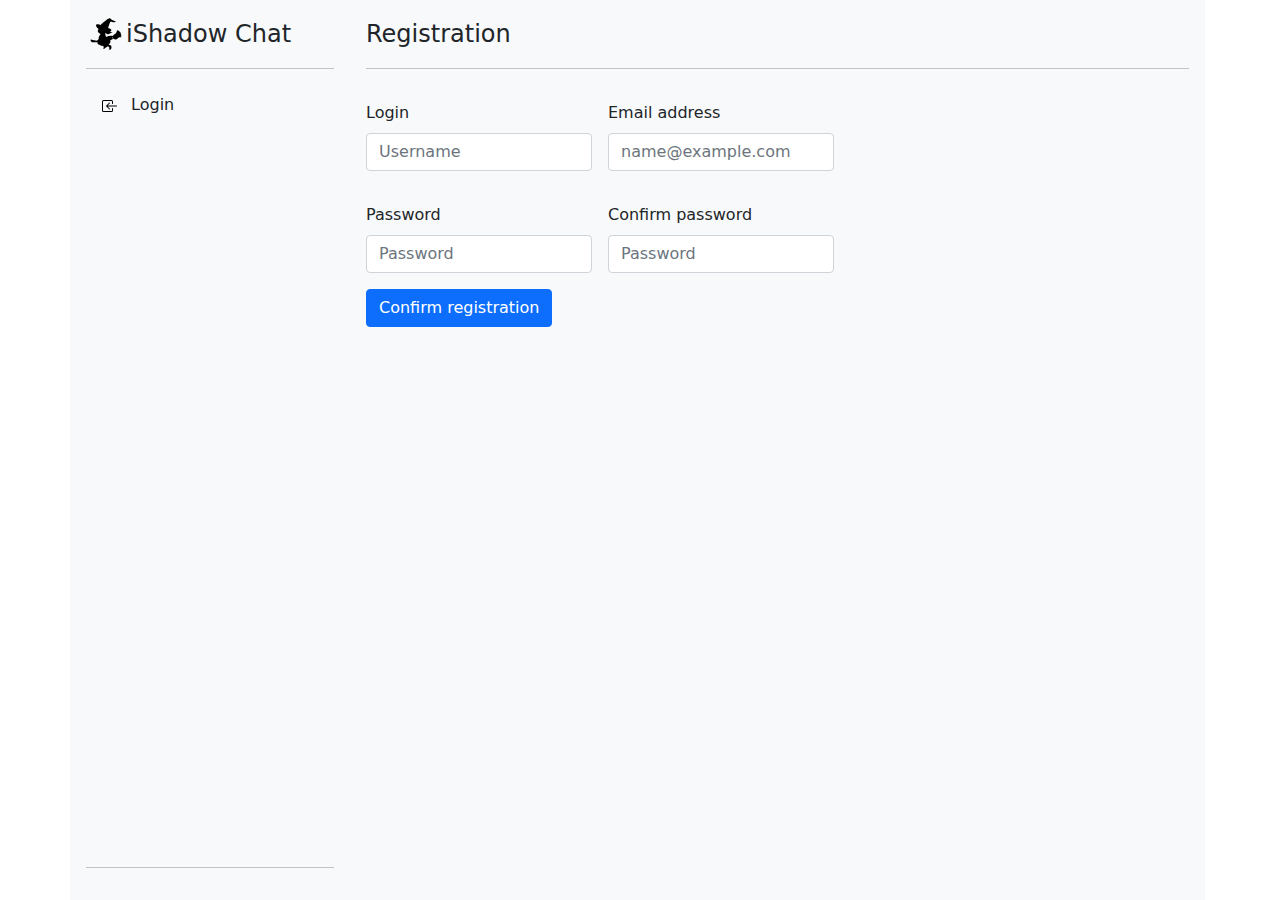
<file: html/registration.html>
<!DOCTYPE html>
<html lang="en">
<head>
    <meta charset="UTF-8">
    <meta name="viewport" content="width=device-width, initial-scale=1">
    <meta name="description" content="">
    <title>Chat</title>
    <link rel="stylesheet" href="../css/bootstrap.css">
</head>
<body>
<div class="container">
    <div class="row">
        <div class="col-3 d-flex flex-column flex-shrink-0 p-3 bg-light" id="sidebar" style="width: 280px; height: 100vh">
            <a href="../index.html" class="d-flex align-items-center mb-3 mb-md-0 me-md-auto link-dark text-decoration-none">
                <img src="../img/cartoon-witch.svg" width="40" height="32">
                <span class="fs-4">iShadow Chat</span>
            </a>
            <hr>
            <ul class="nav nav-pills flex-column mb-auto">
                <li>
                    <a href="./login.html" class="nav-link link-dark btn-login">
                        <img class="bi me-2" src="../img/box-arrow-in-left.svg" width="16" height="16">
                        Login
                    </a>
                </li>
                <li>
                    <a href="./profile.html" class="nav-link link-dark btn-profile">
                        <img class="bi me-2" src="../img/person-square.svg" width="16" height="16">

                    </a>
                </li>
                <li>
                    <a href="./chats.html" class="nav-link link-dark btn-rooms">
                        <img class="bi me-2" src="../img/grid.svg" width="16" height="16">
                        Rooms
                    </a>
                </li>
                <li>
                    <a href="./users.html" class="nav-link link-dark btn-users">
                        <img class="bi me-2" src="../img/person-circle.svg" width="16" height="16">
                        Users
                    </a>
                </li>
                <li>
                    <a href="../index.html" class="nav-link link-dark btn-logout">
                        <img class="bi me-2" src="../img/box-arrow-right.svg" width="16" height="16">
                        Logout
                    </a>
                </li>
            </ul>
            <hr>
        </div>
        <div class="col-md-9 d-flex flex-column flex-shrink-0 p-3 bg-light" id="body-chats" style="height: 100vh">
            <span class="fs-4 align-items-center link-dark text-decoration-none">Registration</span>
            <hr>
            <form class="row g-3">
                <div class="row g-3">
                    <div class="col-auto">
                        <label for="regLoginInput" class="form-label">Login</label>
                        <input type="text" class="form-control" id="regLoginInput" placeholder="Username">
                    </div>
                    <div class="col-auto">
                        <label for="regEmailInput" class="form-label">Email address</label>
                        <input type="email" class="form-control" id="regEmailInput" placeholder="name@example.com">
                    </div>
                </div>
                <div class="row g-3">
                    <div class="col-auto">
                        <label for="regPassword1Input" class="form-label">Password</label>
                        <input type="password" class="form-control" id="regPassword1Input" placeholder="Password">
                    </div>
                    <div class="col-auto">
                        <label for="regPassword2Input" class="form-label">Confirm password</label>
                        <input type="password" class="form-control" id="regPassword2Input" placeholder="Password">
                    </div>
                </div>
                <div class="mb-3">
                    <button type="button" class="btn btn-primary mb-3 submit-registration">Confirm registration</button>
                </div>
            </form>
            <span class="text-danger text-decoration-none registration-errors"></span>
        </div>
    </div>
</div>
<script src="../js/bootstrap.bundle.js"></script>
<script src="../js/sidebars.js"></script>
<script src="../js/registration.js"></script>
</body>
</html>
</file>
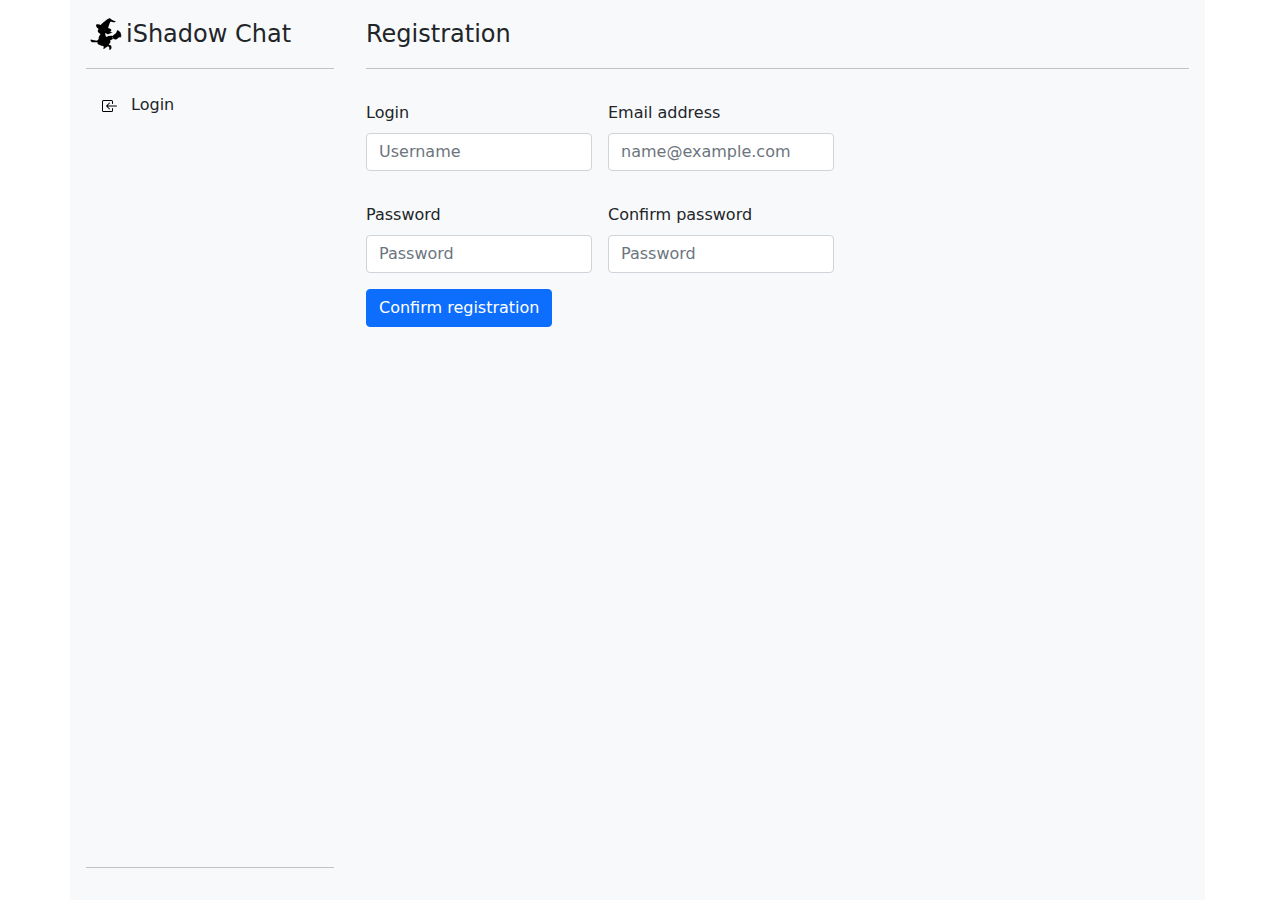
<file: html/registraton.html>
<!DOCTYPE html>
<html lang="en">
<head>
    <meta charset="UTF-8">
    <meta name="viewport" content="width=device-width, initial-scale=1">
    <meta name="description" content="">
    <title>Chat</title>
    <link rel="stylesheet" href="../css/bootstrap.css">
</head>
<body>
<div class="container">
    <div class="row">
        <div class="col-3 d-flex flex-column flex-shrink-0 p-3 bg-light" id="sidebar" style="width: 280px; height: 100vh">
            <a href="../index.html" class="d-flex align-items-center mb-3 mb-md-0 me-md-auto link-dark text-decoration-none">
                <img src="../img/cartoon-witch.svg" width="40" height="32">
                <span class="fs-4">iShadow Chat</span>
            </a>
            <hr>
            <ul class="nav nav-pills flex-column mb-auto">
                <li>
                    <a href="../html/login.html" class="nav-link link-dark btn-login">
                        <img class="bi me-2" src="../img/box-arrow-in-left.svg" width="16" height="16">
                        Login
                    </a>
                </li>
                <li>
                    <a href="#Profile" class="nav-link link-dark btn-profile">
                        <img class="bi me-2" src="../img/person-square.svg" width="16" height="16">
                        Profile
                    </a>
                </li>
                <li>
                    <a href="#Rooms" class="nav-link link-dark btn-rooms">
                        <img class="bi me-2" src="../img/grid.svg" width="16" height="16">
                        Rooms
                    </a>
                </li>
                <li>
                    <a href="#Users" class="nav-link link-dark btn-users">
                        <img class="bi me-2" src="../img/person-circle.svg" width="16" height="16">
                        Users
                    </a>
                </li>
                <li>
                    <a href="#Logout" class="nav-link link-dark btn-logout">
                        <img class="bi me-2" src="../img/box-arrow-right.svg" width="16" height="16">
                        Logout
                    </a>
                </li>
            </ul>
            <hr>
        </div>
        <div class="col-9 d-flex flex-column flex-shrink-0 p-3 bg-light" id="body-chats" style="height: 100vh">
            <span class="fs-4 align-items-center link-dark text-decoration-none">Registration</span>
            <hr>
            <form class="row g-3">
                <div class="row g-3">
                    <div class="col-auto">
                        <label for="regLoginInput" class="form-label">Login</label>
                        <input type="text" class="form-control" id="regLoginInput" placeholder="Username">
                    </div>
                    <div class="col-auto">
                        <label for="regEmailInput" class="form-label">Email address</label>
                        <input type="email" class="form-control" id="regEmailInput" placeholder="name@example.com">
                    </div>
                </div>
                <div class="row g-3">
                    <div class="col-auto">
                        <label for="regPassword1Input" class="form-label">Password</label>
                        <input type="password" class="form-control" id="regPassword1Input" placeholder="Password">
                    </div>
                    <div class="col-auto">
                        <label for="regPassword2Input" class="form-label">Confirm password</label>
                        <input type="password" class="form-control" id="regPassword2Input" placeholder="Password">
                    </div>
                </div>
                <div class="mb-3">
                    <button type="button" class="btn btn-primary mb-3 submit-registration">Confirm registration</button>
                </div>
            </form>
            <span class="text-danger text-decoration-none registration-errors"></span>
        </div>
    </div>
</div>
<script src="../js/bootstrap.bundle.js"></script>
<script src="../js/sidebars.js"></script>
<script src="../js/chat.js"></script>
</body>
</html>
</file>
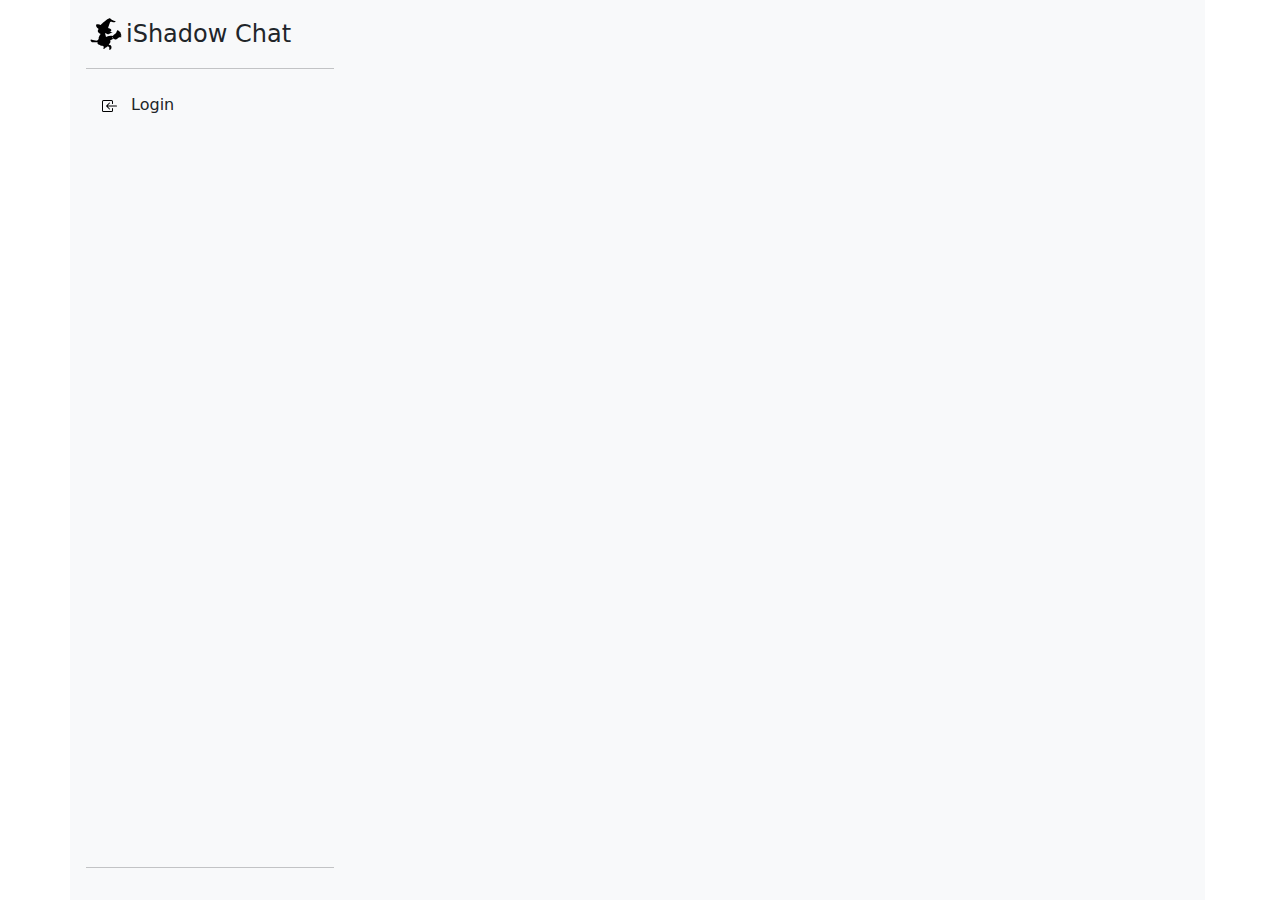
<file: html/users.html>
<!DOCTYPE html>
<html lang="en">
<head>
    <meta charset="UTF-8">
    <meta name="viewport" content="width=device-width, initial-scale=1">
    <meta name="description" content="">
    <title>Chat</title>
    <link rel="stylesheet" href="../css/bootstrap.css">
</head>
<body>
<div class="container">
    <div class="row">
        <div class="col-3 d-flex flex-column flex-shrink-0 p-3 bg-light" id="sidebar" style="width: 280px; height: 100vh">
            <a href="../index.html" class="d-flex align-items-center mb-3 mb-md-0 me-md-auto link-dark text-decoration-none">
                <img src="../img/cartoon-witch.svg" width="40" height="32">
                <span class="fs-4">iShadow Chat</span>
            </a>
            <hr>
            <ul class="nav nav-pills flex-column mb-auto">
                <li>
                    <a href="./login.html" class="nav-link link-dark btn-login">
                        <img class="bi me-2" src="../img/box-arrow-in-left.svg" width="16" height="16">
                        Login
                    </a>
                </li>
                <li>
                    <a href="./profile.html" class="nav-link link-dark btn-profile">
                        <img class="bi me-2" src="../img/person-square.svg" width="16" height="16">

                    </a>
                </li>
                <li>
                    <a href="./chats.html" class="nav-link link-dark btn-rooms">
                        <img class="bi me-2" src="../img/grid.svg" width="16" height="16">
                        Rooms
                    </a>
                </li>
                <li>
                    <a href="./users.html" class="nav-link link-dark btn-users">
                        <img class="bi me-2" src="../img/person-circle.svg" width="16" height="16">
                        Users
                    </a>
                </li>
                <li>
                    <a href="../index.html" class="nav-link link-dark btn-logout">
                        <img class="bi me-2" src="../img/box-arrow-right.svg" width="16" height="16">
                        Logout
                    </a>
                </li>
            </ul>
            <hr>
        </div>
        <div class="col-md-9 d-flex flex-column flex-shrink-0 p-3 bg-light" id="body-chats" style="height: 100vh">
        </div>
    </div>
</div>
<script src="../js/bootstrap.bundle.js"></script>
<script src="../js/sidebars.js"></script>
<script src="../js/users.js"></script>
</body>
</html>
</file>
<file: css/rooms-new.css>
/*************** 1.Variables ***************/


/* ------------------ Color Pallet ------------------ */


/*************** 2.Mixins ***************/



/************************************************
	************************************************
									Chat right side
	************************************************
************************************************/

.selected-user {
    width: 100%;
    padding: 0 15px;
    min-height: 64px;
    line-height: 64px;
    border-bottom: 1px solid #e6ecf3;
    -webkit-border-radius: 0 3px 0 0;
    -moz-border-radius: 0 3px 0 0;
    border-radius: 0 3px 0 0;
}

.selected-user span {
    line-height: 100%;
}

.selected-user span.name {
    font-weight: 700;
}

.chat-container {
    position: relative;
    padding: 1rem;
}

.chat-container li.chat-left,
.chat-container li.chat-right {
    display: flex;
    flex: 1;
    flex-direction: row;
    margin-bottom: 40px;
}

.chat-container li img {
    width: 48px;
    height: 48px;
    -webkit-border-radius: 30px;
    -moz-border-radius: 30px;
    border-radius: 30px;
}

.chat-container li .chat-avatar {
    margin-right: 20px;
}

.chat-container li.chat-right {
    justify-content: flex-end;
    margin-right: 20px;
}

.chat-container li.chat-right > .chat-avatar {
    margin-left: 20px;
    margin-right: 0;
}

.chat-container li .chat-name {
    font-size: .75rem;
    color: #999999;
    text-align: center;
}

.chat-container li .chat-text {
    padding: .4rem 1rem;
    -webkit-border-radius: 4px;
    -moz-border-radius: 4px;
    border-radius: 4px;
    background: #ffffff;
    font-weight: 300;
    line-height: 150%;
    position: relative;
}

.chat-container li .chat-text:before {
    content: '';
    position: absolute;
    width: 0;
    height: 0;
    top: 10px;
    left: -20px;
    border: 10px solid;
    border-color: transparent #ffffff transparent transparent;
}

.chat-container li.chat-right > .chat-text {
    text-align: right;
}

.chat-container li.chat-right > .chat-text:before {
    right: -20px;
    border-color: transparent transparent transparent #ffffff;
    left: inherit;
}

.chat-container li .chat-hour {
    padding: 0;
    margin-bottom: 10px;
    font-size: .75rem;
    display: flex;
    flex-direction: row;
    align-items: center;
    justify-content: center;
    margin: 0 0 0 15px;
}

.chat-container li .chat-hour > span {
    font-size: 16px;
    color: #9ec94a;
}

.chat-container li.chat-right > .chat-hour {
    margin: 0 15px 0 0;
}

.chat-container li.chat-right > .chat-text {
    word-wrap: normal;
}

.chat-container li.chat-left > .chat-text {
    word-wrap: normal;
}

#chat-message-input {
    height: 60px;
    resize: none;
}

#chat-message-submit{
    height: 60px;
}

@media (max-width: 767px) {
    .chat-container li.chat-left,
    .chat-container li.chat-right {
        flex-direction: column;
        margin-bottom: 30px;
    }
    .chat-container li img {
        width: 32px;
        height: 32px;
    }
    .chat-container li.chat-left .chat-avatar {
        margin: 0 0 5px 0;
        display: flex;
        align-items: center;
    }
    .chat-container li.chat-left .chat-hour {
        justify-content: flex-end;
    }
    .chat-container li.chat-left .chat-name {
        margin-left: 5px;
    }
    .chat-container li.chat-right .chat-avatar {
        order: -1;
        margin: 0 0 5px 0;
        align-items: center;
        display: flex;
        justify-content: right;
        flex-direction: row-reverse;
    }
    .chat-container li.chat-right .chat-hour {
        justify-content: flex-start;
        order: 2;
    }
    .chat-container li.chat-right .chat-name {
        margin-right: 5px;
    }
    .chat-container li .chat-text {
        font-size: .8rem;
    }
}

.chat-form {
    padding: 15px;
    width: 100%;
    left: 0;
    right: 0;
    bottom: 0;
    background-color: #ffffff;
    border-top: 1px solid white;
}

ul {
    list-style-type: none;
    /*margin: 0;*/
    padding: 0;
    overflow: auto;
    /*margin-bottom: 10px;*/
}
.card {
    border: 0;
    background: #f4f5fb;
    -webkit-border-radius: 2px;
    -moz-border-radius: 2px;
    border-radius: 2px;
    margin-bottom: 2rem;
    box-shadow: none;
}
</file>
